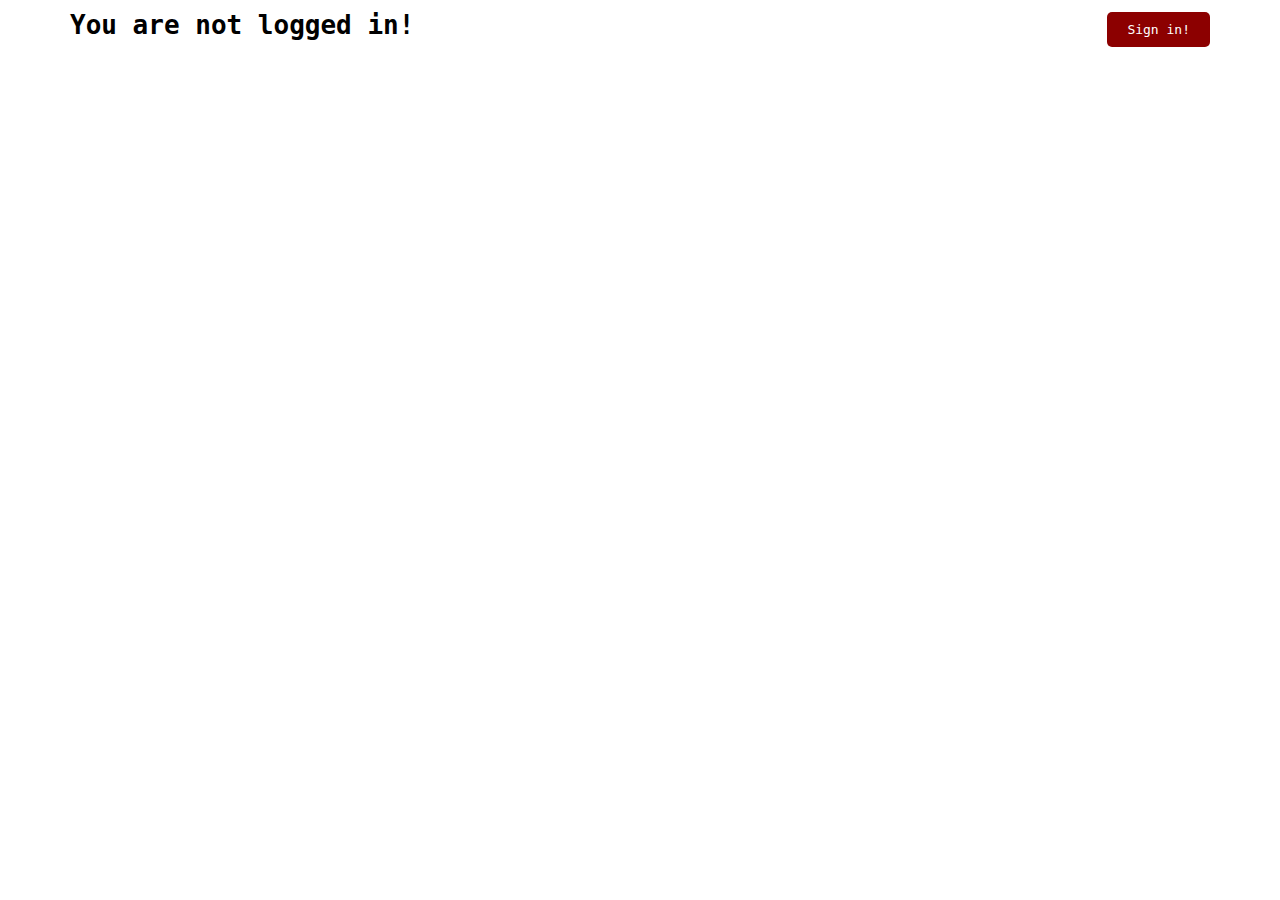
<file: index.html>
<!DOCTYPE html>
<html lang="en">
<head>
    <meta charset="UTF-8">
    <meta name="viewport" content="width=device-width, initial-scale=1.0">
    <title>Document</title>
    <link rel="stylesheet" href="./index.css">
</head>
<body>
    <nav class="signed">
        <h1>Hello, <span id="userwrapper">User</span></h1>
        <a href="#" id="logOut">
            Log out !
        </a>
    </nav>
    <nav class="signout">
        <h1>You are not logged in!</h1>
        <a href="./login.html">
           Sign in!
        </a>
    </nav>
    <script type="module" src="./script.js"></script>
</body>
</html>
</file>
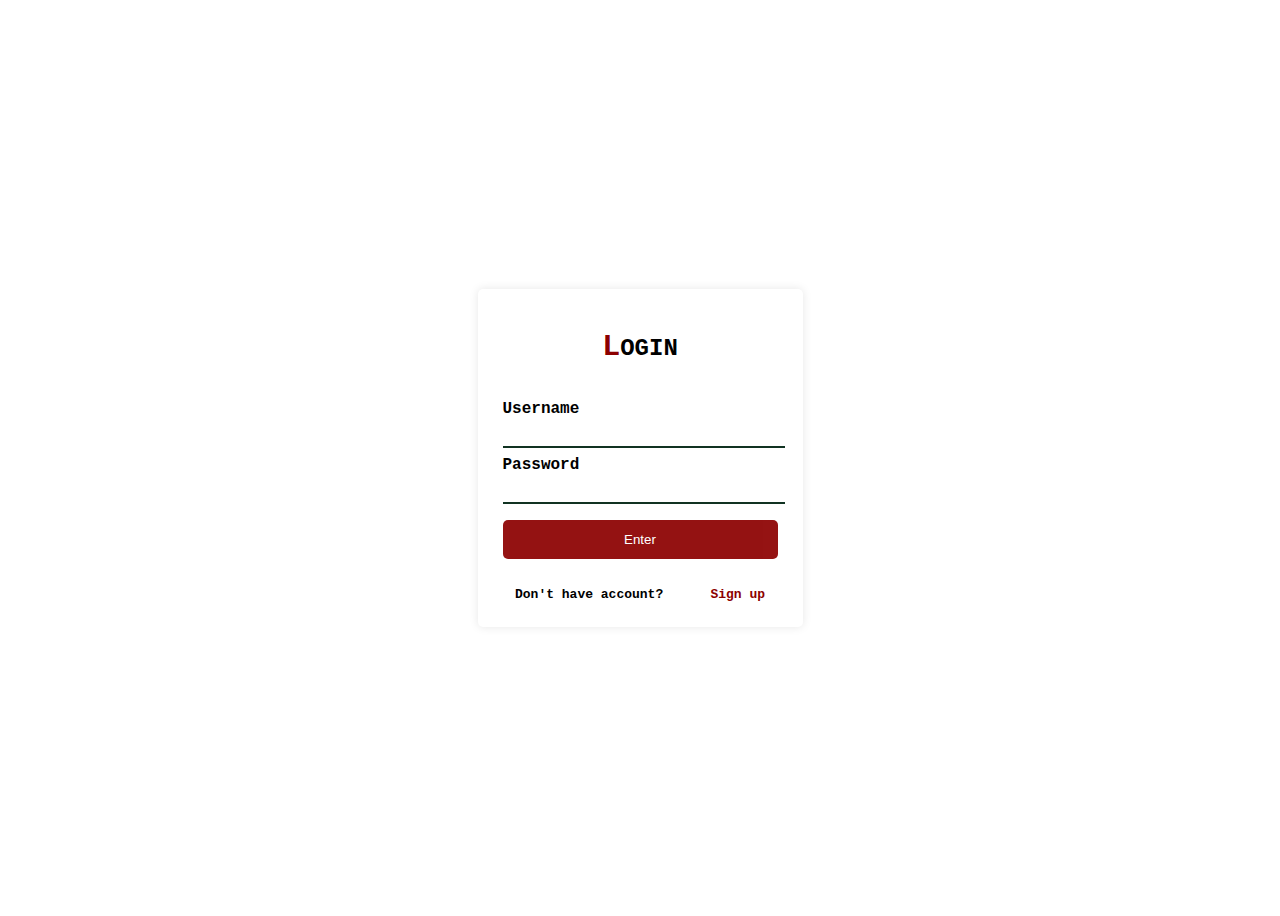
<file: login.html>
<!DOCTYPE html>
<html lang="en">

<head>
    <meta charset="UTF-8">
    <meta name="viewport" content="width=device-width, initial-scale=1.0">
    <title>Login</title>
    <link rel="stylesheet" href="./style.css">
</head>

<body>
    <div class="bgc center">
        <div class="container">
            <div class="header">
                <h1><span class="l">L</span>OGIN</h1>
            </div>
            <form id="login">
                <label for="uname">Username</label>
                <input type="text" class="inp" name="uname" id="logUserName" required>
                <label for="psw">Password</label>
                <input type="password" class="inp" name="psw" id="logPassword">
                <button type="submit">Enter</button>
            </form>
            <div class="signup">
                <b>Don't have account?</b>
                <a href="./register.html">Sign up</a>
            </div>
        </div>
    </div>
    <script type="module" src="./login.js"></script>
</body>

</html>
</file>
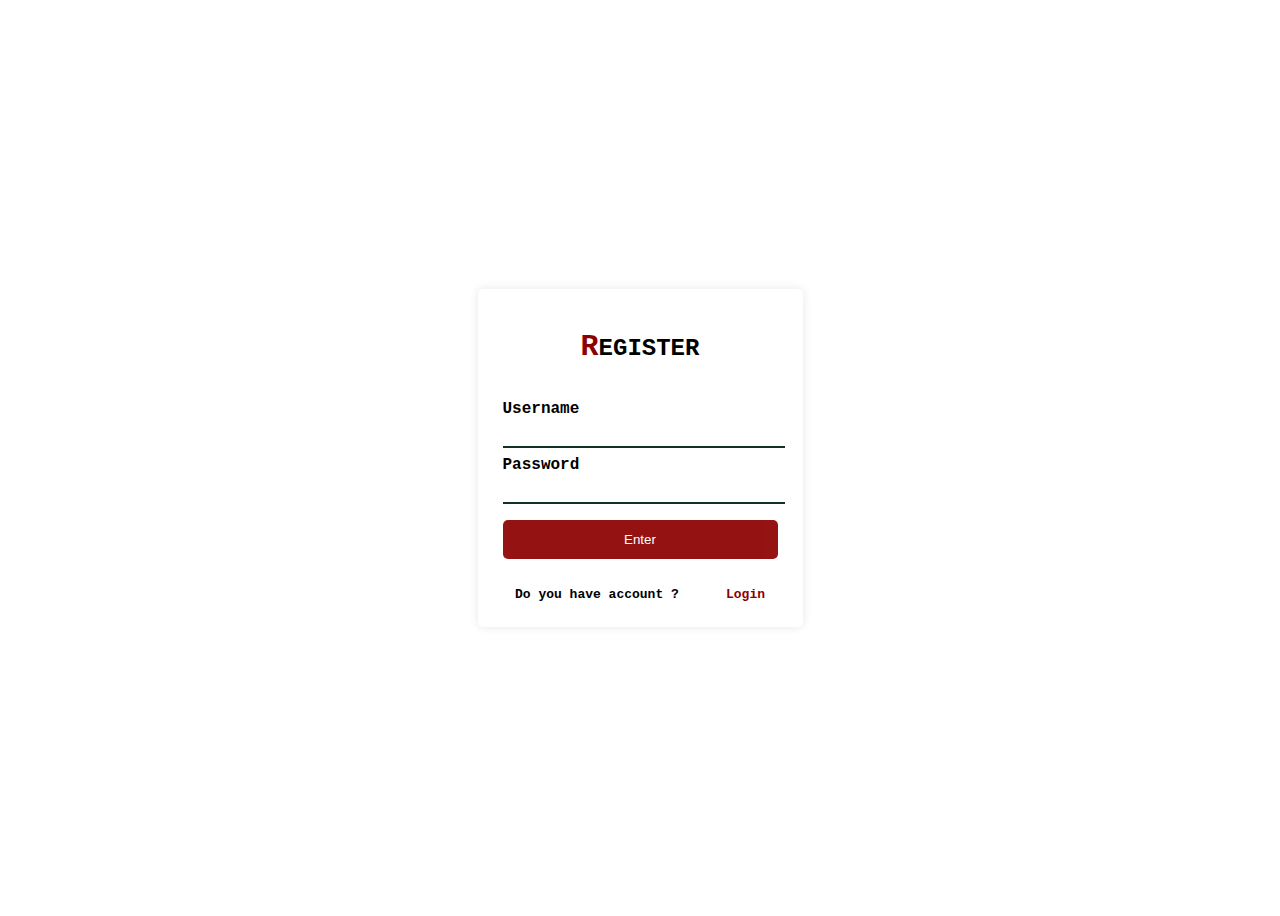
<file: register.html>
<!DOCTYPE html>
<html lang="en">

<head>
    <meta charset="UTF-8">
    <meta name="viewport" content="width=device-width, initial-scale=1.0">
    <title>Register</title>
    <link rel="stylesheet" href="./style.css">
</head>

<body>
    <div class="bgc center">
        <div class="container">
            <div class="header">
                <h1><span class="l">R</span>EGISTER</h1>
            </div>
            <form id="register">
                <label for="uname">Username</label>
                <input type="text" class="inp" name="uname" id="regUserName" required>
                <label for="psw">Password</label>
                <input type="password" class="inp" id="regPassword" name="psw" required>
                <button type="submit">Enter</button>
            </form>
            <div class="signup">
                <b>Do you have account ?</b>
                <a href="./login.html">Login</a>
            </div>
        </div>
    </div>
    <script type="module" src="./register.js"></script>
</body>

</html>
</file>
<file: index.css>
*{
    margin: 0;
    padding: 0;
    box-sizing: border-box;
}

body{
    font-family: monospace !important;
}

nav{
    display: flex;
    align-items: baseline;
    justify-content: space-between;
    padding: 10px 70px;
}

nav a{
    padding: 10px 20px;
    background-color: #8c0000;
    color: white;
    border: none;
    border-radius: 5px;
    text-decoration: none;
}
</file>
<file: style.css>
body {
    font-family: monospace !important;
    display: flex;
    align-items: center;
    justify-content: center;
    height: 100vh;
  }
  .container {
    background-color: #fff;
    padding: 25px;
    width: 275px;
    display: flex;
    flex-direction: column;
    align-items: center;
    border-radius: 5px;
    box-shadow: 0 0 10px rgba(0, 0, 0, 0.1);
  }
  .header {
    text-align: center;
    margin-bottom: 20px;
  }
  .header h1 {
    font-size: 24px;
    color: #000;
  }
  h1 > .l {
    font-size: 30px;
    color: #8c0000;
  }
  label {
    font-weight: 700;
    font-size: 16px;
  }
  .inp {
    font-weight: 500;
    width: 100%;
    padding: 2.5px 3.75px;
    margin: 8px 0;
    display: inline-block;
    border: 2px solid #132;
    border-top: 0;
    border-left: 0;
    border-right: 0;
  }
  .inp,
  .inp:focus {
    outline: none;
  }
  button {
    background-color: #8c0000;
    color: white;
    padding: 12px 20px;
    margin: 8px 0;
    width: 100%;
    border: none;
    border-radius: 5px;
    cursor: pointer;
    opacity: 0.925;
  }
  button:hover {
    opacity: 1;
  }
  .signup {
    width: 250px;
    padding: 0 7.5px;
    text-align: center;
    margin-top: 20px;
    display: flex;
    justify-content: space-between;
  }
  .signup a {
    font-weight: 800;
    color: #8c0000;
    text-decoration: none;
  }
  .signup a:hover {
    text-decoration: underline;
  }
</file>
